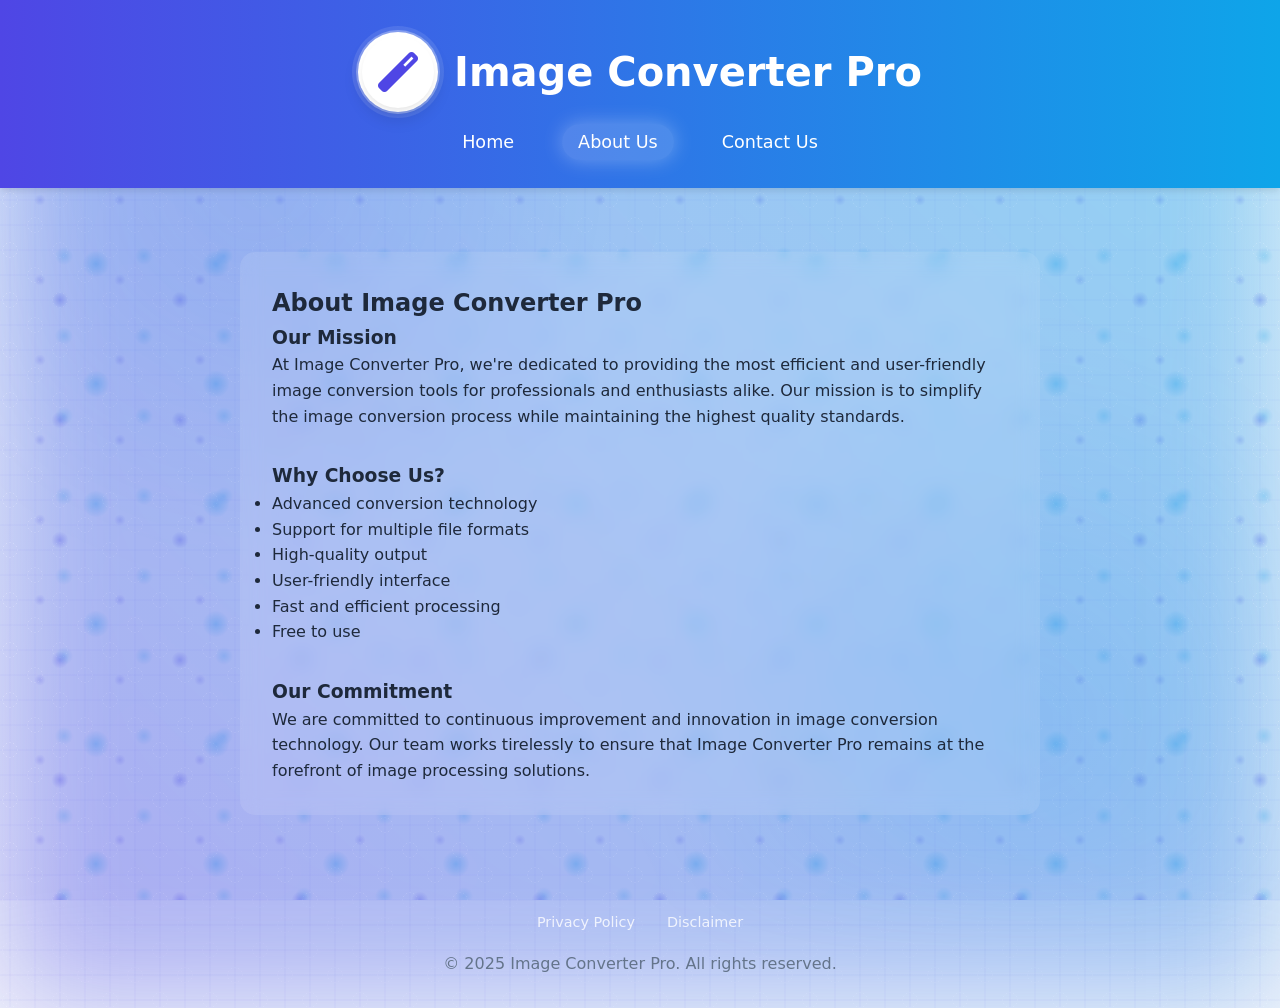
<file: about.html>
<!DOCTYPE html>
<html lang="en">
<head>
    <meta charset="UTF-8">
    <meta name="viewport" content="width=device-width, initial-scale=1.0">
    <title>About Us - Image Converter Pro</title>
    <link rel="stylesheet" href="styles.css">
    <link rel="stylesheet" href="https://cdnjs.cloudflare.com/ajax/libs/font-awesome/6.0.0/css/all.min.css">
</head>
<body>
    <div class="page-wrapper">
        <div class="background-animation"></div>
        <div class="floating-particles"></div>
        <div class="glow-effects"></div>
        
        <header class="main-header">
            <div class="header-glow"></div>
            <div class="logo">
                <div class="logo-wrapper">
                    <i class="fas fa-magic"></i>
                </div>
                <h1>Image Converter Pro</h1>
            </div>
            <nav class="main-nav">
                <ul>
                    <li><a href="index.html">Home</a></li>
                    <li><a href="about.html" class="active">About Us</a></li>
                    <li><a href="contact.html">Contact Us</a></li>
                </ul>
            </nav>
        </header>

        <main class="main-content">
            <div class="about-section">
                <h2>About Image Converter Pro</h2>
                <div class="about-content">
                    <div class="mission">
                        <h3>Our Mission</h3>
                        <p>At Image Converter Pro, we're dedicated to providing the most efficient and user-friendly image conversion tools for professionals and enthusiasts alike. Our mission is to simplify the image conversion process while maintaining the highest quality standards.</p>
                    </div>
                    
                    <div class="features">
                        <h3>Why Choose Us?</h3>
                        <ul>
                            <li>Advanced conversion technology</li>
                            <li>Support for multiple file formats</li>
                            <li>High-quality output</li>
                            <li>User-friendly interface</li>
                            <li>Fast and efficient processing</li>
                            <li>Free to use</li>
                        </ul>
                    </div>
                    
                    <div class="team">
                        <h3>Our Commitment</h3>
                        <p>We are committed to continuous improvement and innovation in image conversion technology. Our team works tirelessly to ensure that Image Converter Pro remains at the forefront of image processing solutions.</p>
                    </div>
                </div>
            </div>
        </main>

        <footer class="main-footer">
            <div class="footer-content">
                <div class="footer-links">
                    <a href="privacy.html">Privacy Policy</a>
                    <a href="disclaimer.html">Disclaimer</a>
                </div>
                <p>© 2025 Image Converter Pro. All rights reserved.</p>
            </div>
        </footer>
    </div>
</body>
</html>
</file>
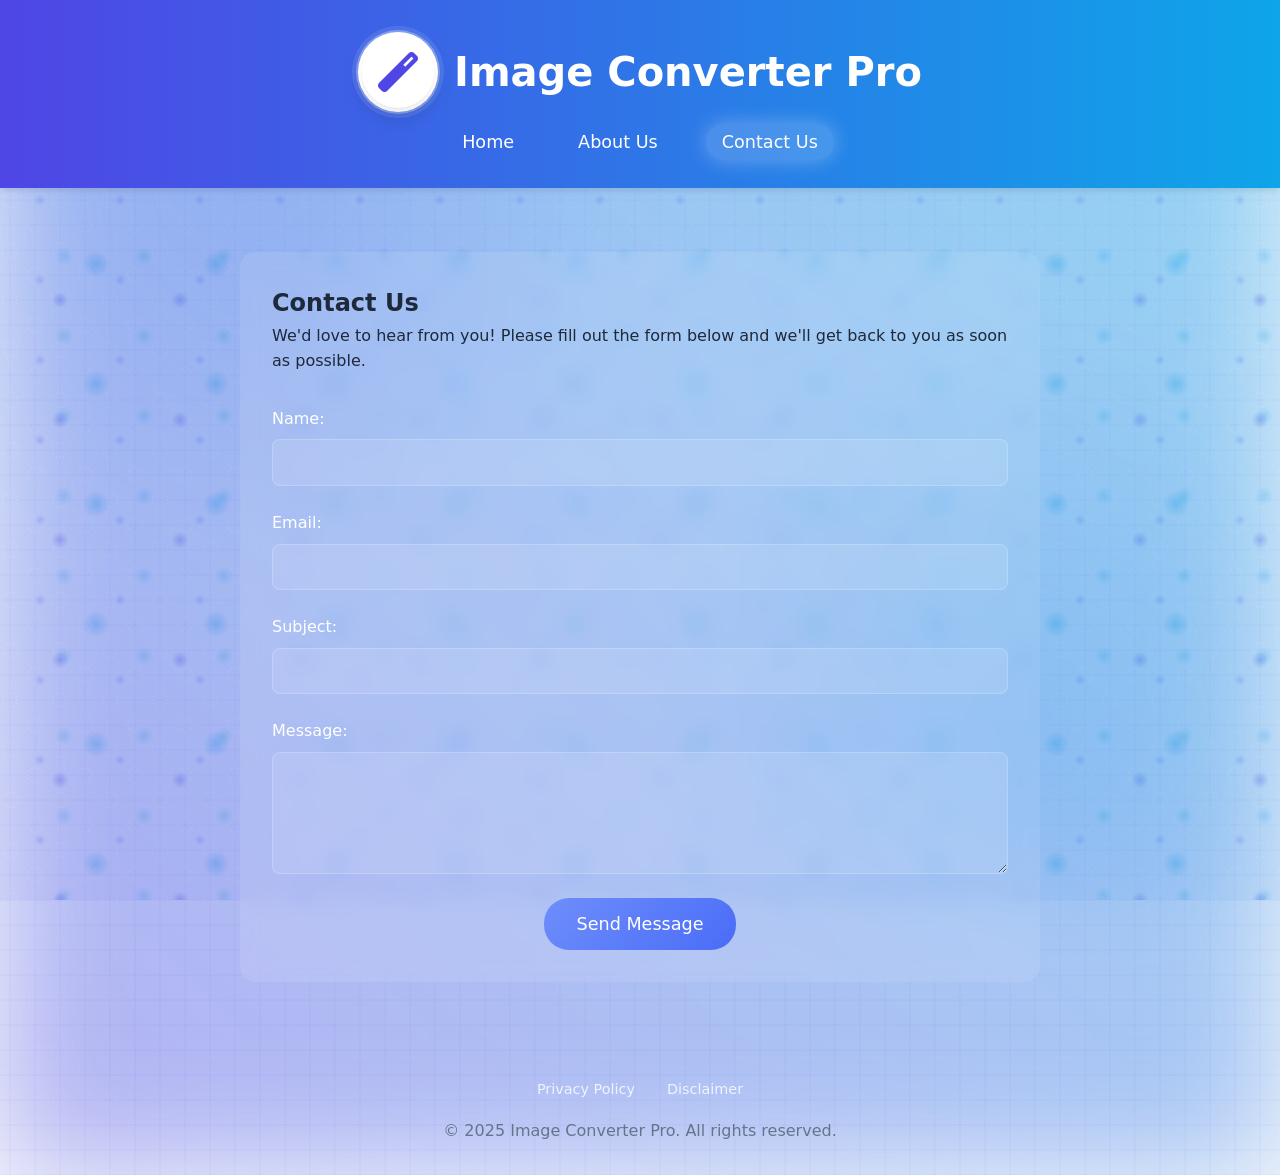
<file: contact.html>
<!DOCTYPE html>
<html lang="en">
<head>
    <meta charset="UTF-8">
    <meta name="viewport" content="width=device-width, initial-scale=1.0">
    <title>Contact Us - Image Converter Pro</title>
    <link rel="stylesheet" href="styles.css">
    <link rel="stylesheet" href="https://cdnjs.cloudflare.com/ajax/libs/font-awesome/6.0.0/css/all.min.css">
</head>
<body>
    <div class="page-wrapper">
        <div class="background-animation"></div>
        <div class="floating-particles"></div>
        <div class="glow-effects"></div>
        
        <header class="main-header">
            <div class="header-glow"></div>
            <div class="logo">
                <div class="logo-wrapper">
                    <i class="fas fa-magic"></i>
                </div>
                <h1>Image Converter Pro</h1>
            </div>
            <nav class="main-nav">
                <ul>
                    <li><a href="index.html">Home</a></li>
                    <li><a href="about.html">About Us</a></li>
                    <li><a href="contact.html" class="active">Contact Us</a></li>
                </ul>
            </nav>
        </header>

        <main class="main-content">
            <div class="contact-section">
                <h2>Contact Us</h2>
                <p>We'd love to hear from you! Please fill out the form below and we'll get back to you as soon as possible.</p>
                
                <form class="contact-form">
                    <div class="form-group">
                        <label for="name">Name:</label>
                        <input type="text" id="name" name="name" required>
                    </div>
                    
                    <div class="form-group">
                        <label for="email">Email:</label>
                        <input type="email" id="email" name="email" required>
                    </div>
                    
                    <div class="form-group">
                        <label for="subject">Subject:</label>
                        <input type="text" id="subject" name="subject" required>
                    </div>
                    
                    <div class="form-group">
                        <label for="message">Message:</label>
                        <textarea id="message" name="message" rows="5" required></textarea>
                    </div>
                    
                    <button type="submit" class="submit-btn">Send Message</button>
                </form>
            </div>
        </main>

        <footer class="main-footer">
            <div class="footer-content">
                <div class="footer-links">
                    <a href="privacy.html">Privacy Policy</a>
                    <a href="disclaimer.html">Disclaimer</a>
                </div>
                <p>© 2025 Image Converter Pro. All rights reserved.</p>
            </div>
        </footer>
    </div>
</body>
</html>
</file>
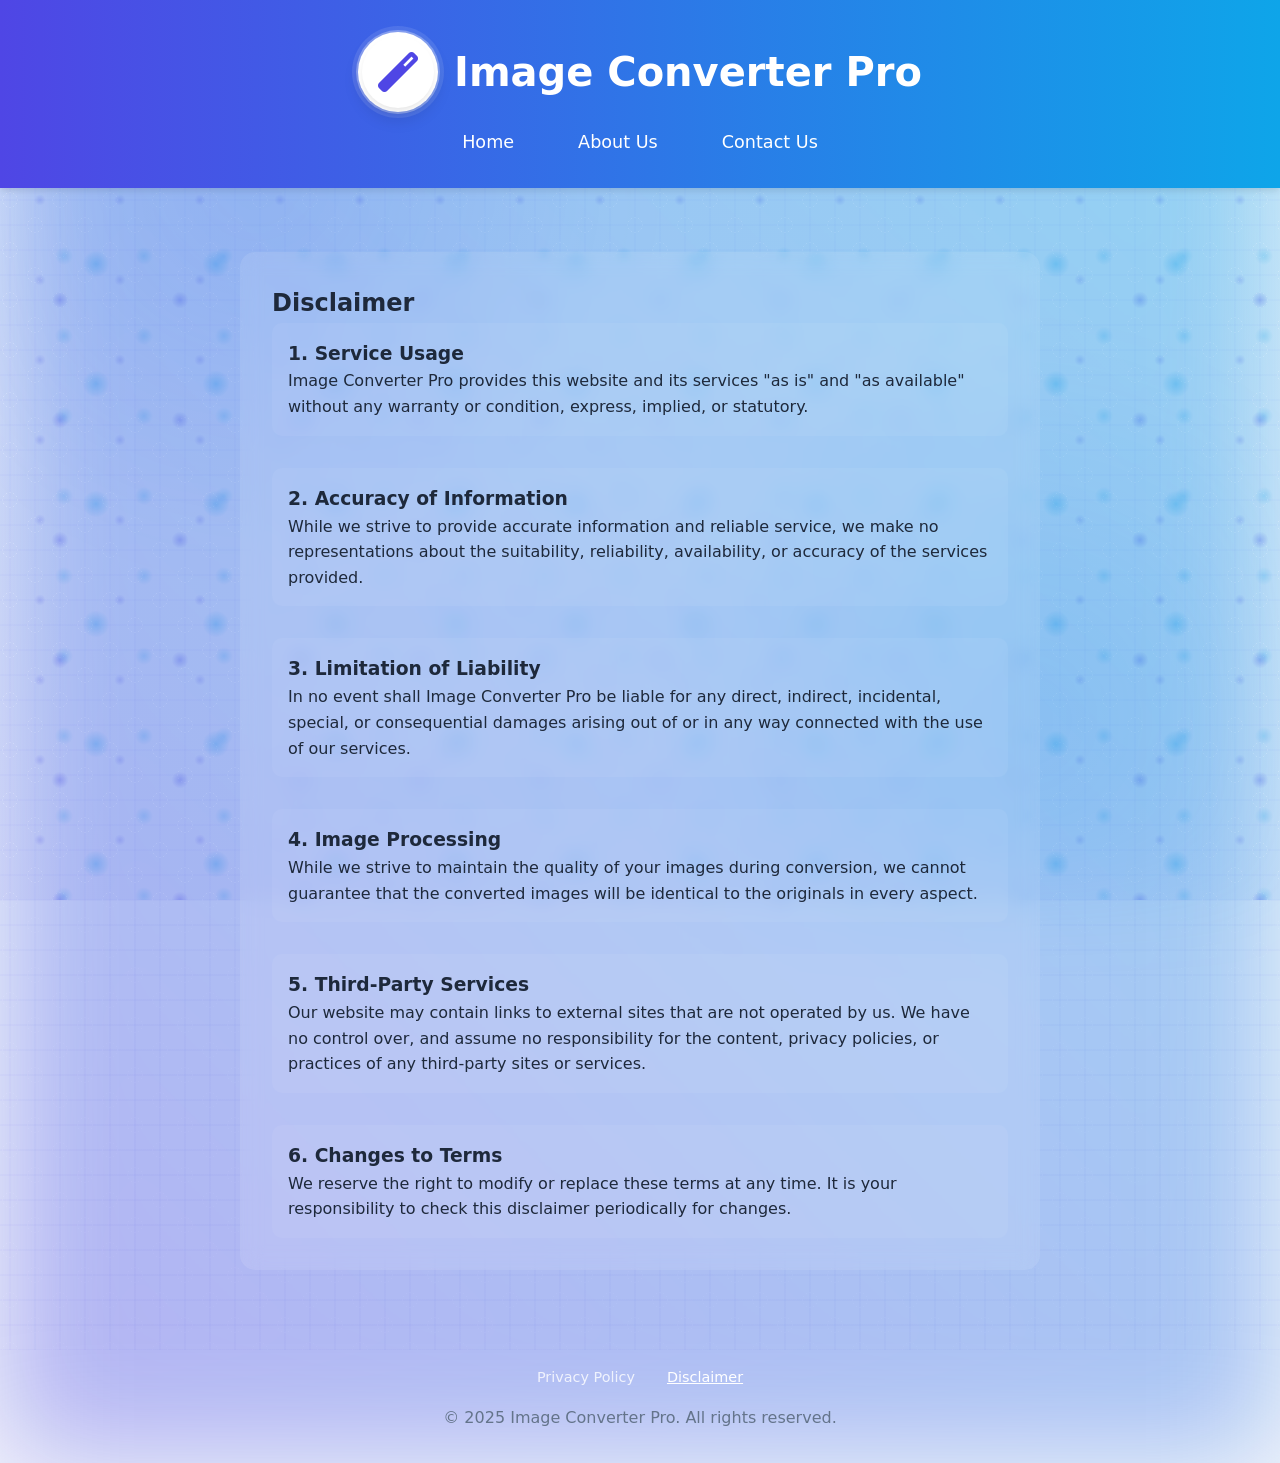
<file: disclaimer.html>
<!DOCTYPE html>
<html lang="en">
<head>
    <meta charset="UTF-8">
    <meta name="viewport" content="width=device-width, initial-scale=1.0">
    <title>Disclaimer - Image Converter Pro</title>
    <link rel="stylesheet" href="styles.css">
    <link rel="stylesheet" href="https://cdnjs.cloudflare.com/ajax/libs/font-awesome/6.0.0/css/all.min.css">
</head>
<body>
    <div class="page-wrapper">
        <div class="background-animation"></div>
        <div class="floating-particles"></div>
        <div class="glow-effects"></div>
        
        <header class="main-header">
            <div class="header-glow"></div>
            <div class="logo">
                <div class="logo-wrapper">
                    <i class="fas fa-magic"></i>
                </div>
                <h1>Image Converter Pro</h1>
            </div>
            <nav class="main-nav">
                <ul>
                    <li><a href="index.html">Home</a></li>
                    <li><a href="about.html">About Us</a></li>
                    <li><a href="contact.html">Contact Us</a></li>
                </ul>
            </nav>
        </header>

        <main class="main-content">
            <div class="disclaimer-section">
                <h2>Disclaimer</h2>
                <div class="disclaimer-content">
                    <section>
                        <h3>1. Service Usage</h3>
                        <p>Image Converter Pro provides this website and its services "as is" and "as available" without any warranty or condition, express, implied, or statutory.</p>
                    </section>

                    <section>
                        <h3>2. Accuracy of Information</h3>
                        <p>While we strive to provide accurate information and reliable service, we make no representations about the suitability, reliability, availability, or accuracy of the services provided.</p>
                    </section>

                    <section>
                        <h3>3. Limitation of Liability</h3>
                        <p>In no event shall Image Converter Pro be liable for any direct, indirect, incidental, special, or consequential damages arising out of or in any way connected with the use of our services.</p>
                    </section>

                    <section>
                        <h3>4. Image Processing</h3>
                        <p>While we strive to maintain the quality of your images during conversion, we cannot guarantee that the converted images will be identical to the originals in every aspect.</p>
                    </section>

                    <section>
                        <h3>5. Third-Party Services</h3>
                        <p>Our website may contain links to external sites that are not operated by us. We have no control over, and assume no responsibility for the content, privacy policies, or practices of any third-party sites or services.</p>
                    </section>

                    <section>
                        <h3>6. Changes to Terms</h3>
                        <p>We reserve the right to modify or replace these terms at any time. It is your responsibility to check this disclaimer periodically for changes.</p>
                    </section>
                </div>
            </div>
        </main>

        <footer class="main-footer">
            <div class="footer-content">
                <div class="footer-links">
                    <a href="privacy.html">Privacy Policy</a>
                    <a href="disclaimer.html" class="active">Disclaimer</a>
                </div>
                <p>© 2025 Image Converter Pro. All rights reserved.</p>
            </div>
        </footer>
    </div>
</body>
</html>
</file>
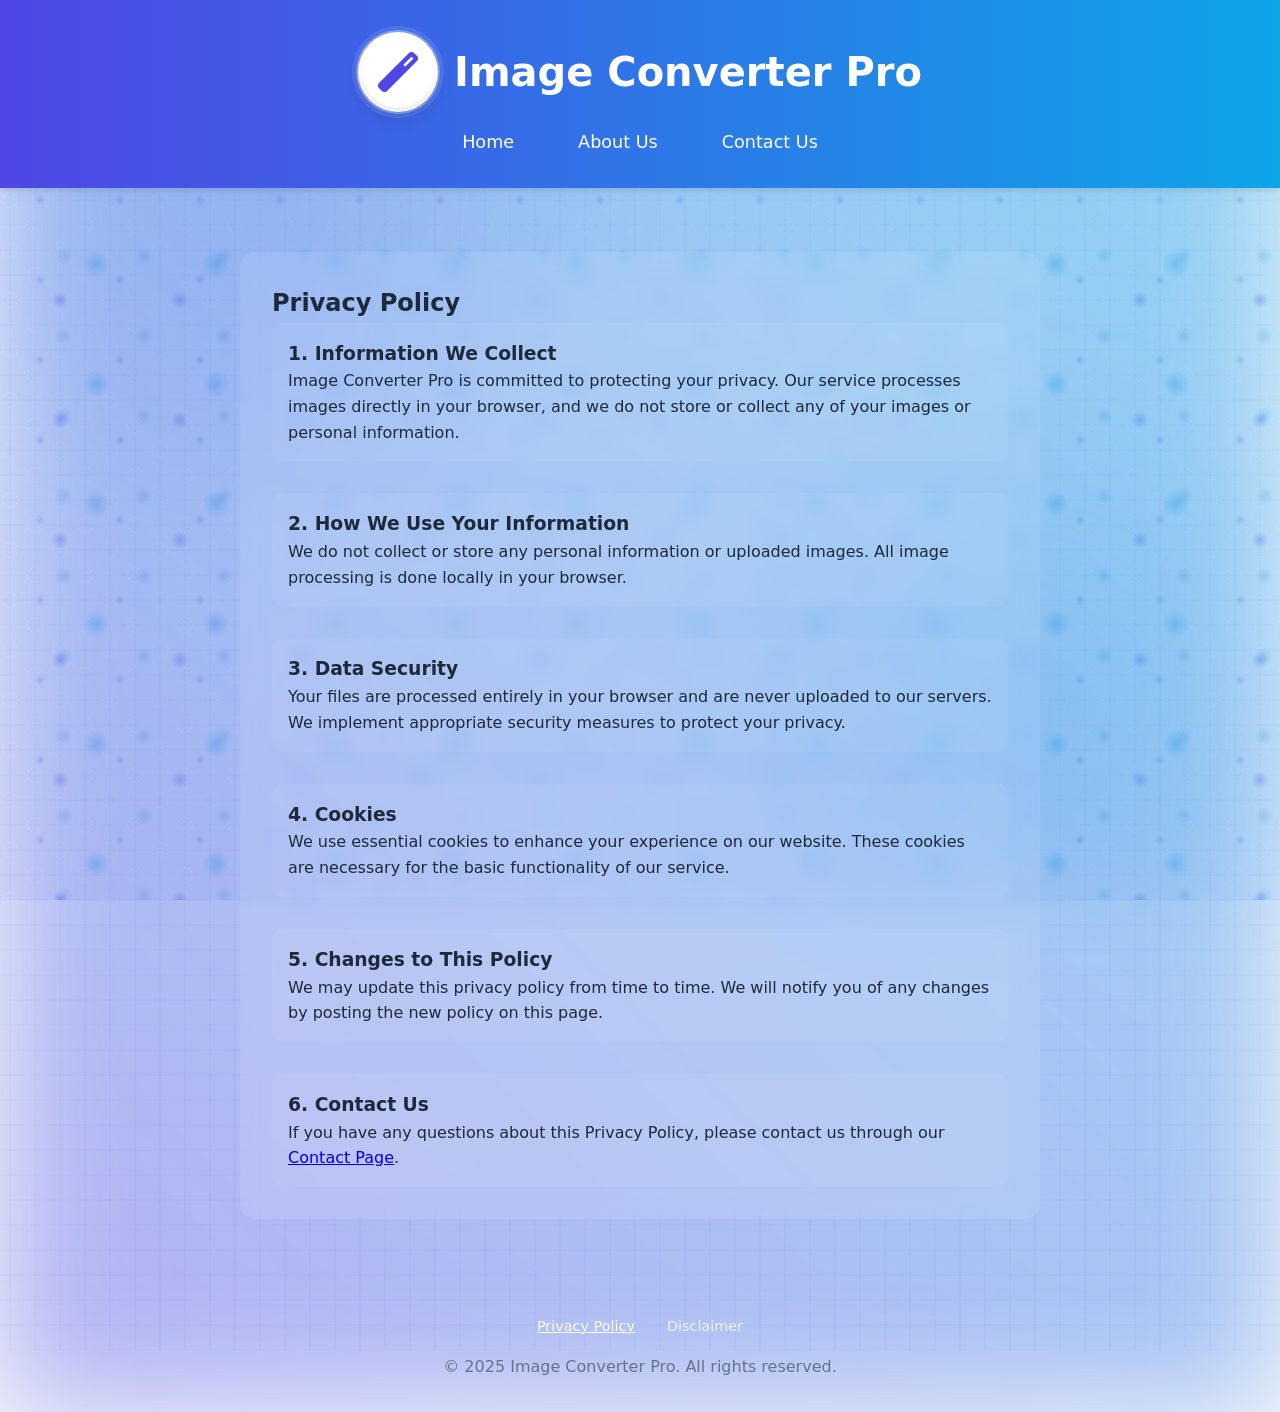
<file: privacy.html>
<!DOCTYPE html>
<html lang="en">
<head>
    <meta charset="UTF-8">
    <meta name="viewport" content="width=device-width, initial-scale=1.0">
    <title>Privacy Policy - Image Converter Pro</title>
    <link rel="stylesheet" href="styles.css">
    <link rel="stylesheet" href="https://cdnjs.cloudflare.com/ajax/libs/font-awesome/6.0.0/css/all.min.css">
</head>
<body>
    <div class="page-wrapper">
        <div class="background-animation"></div>
        <div class="floating-particles"></div>
        <div class="glow-effects"></div>
        
        <header class="main-header">
            <div class="header-glow"></div>
            <div class="logo">
                <div class="logo-wrapper">
                    <i class="fas fa-magic"></i>
                </div>
                <h1>Image Converter Pro</h1>
            </div>
            <nav class="main-nav">
                <ul>
                    <li><a href="index.html">Home</a></li>
                    <li><a href="about.html">About Us</a></li>
                    <li><a href="contact.html">Contact Us</a></li>
                </ul>
            </nav>
        </header>

        <main class="main-content">
            <div class="privacy-section">
                <h2>Privacy Policy</h2>
                <div class="privacy-content">
                    <section>
                        <h3>1. Information We Collect</h3>
                        <p>Image Converter Pro is committed to protecting your privacy. Our service processes images directly in your browser, and we do not store or collect any of your images or personal information.</p>
                    </section>

                    <section>
                        <h3>2. How We Use Your Information</h3>
                        <p>We do not collect or store any personal information or uploaded images. All image processing is done locally in your browser.</p>
                    </section>

                    <section>
                        <h3>3. Data Security</h3>
                        <p>Your files are processed entirely in your browser and are never uploaded to our servers. We implement appropriate security measures to protect your privacy.</p>
                    </section>

                    <section>
                        <h3>4. Cookies</h3>
                        <p>We use essential cookies to enhance your experience on our website. These cookies are necessary for the basic functionality of our service.</p>
                    </section>

                    <section>
                        <h3>5. Changes to This Policy</h3>
                        <p>We may update this privacy policy from time to time. We will notify you of any changes by posting the new policy on this page.</p>
                    </section>

                    <section>
                        <h3>6. Contact Us</h3>
                        <p>If you have any questions about this Privacy Policy, please contact us through our <a href="contact.html">Contact Page</a>.</p>
                    </section>
                </div>
            </div>
        </main>

        <footer class="main-footer">
            <div class="footer-content">
                <div class="footer-links">
                    <a href="privacy.html" class="active">Privacy Policy</a>
                    <a href="disclaimer.html">Disclaimer</a>
                </div>
                <p>© 2025 Image Converter Pro. All rights reserved.</p>
            </div>
        </footer>
    </div>
</body>
</html>
</file>
<file: styles.css>
* {
    margin: 0;
    padding: 0;
    box-sizing: border-box;
    font-family: 'Segoe UI', system-ui, -apple-system, sans-serif;
}

:root {
    --primary-color: #4f46e5;
    --primary-dark: #4338ca;
    --secondary-color: #0ea5e9;
    --accent-color: #10b981;
    --background-color: #f8fafc;
    --card-background: #ffffff;
    --text-primary: #1e293b;
    --text-secondary: #64748b;
    --border-color: #e2e8f0;
    --success-color: #22c55e;
    --shadow-sm: 0 1px 3px rgba(0, 0, 0, 0.1);
    --shadow-md: 0 4px 6px -1px rgba(0, 0, 0, 0.1);
    --shadow-lg: 0 10px 15px -3px rgba(0, 0, 0, 0.1);
}

body {
    background-color: var(--background-color);
    color: var(--text-primary);
    line-height: 1.6;
    min-height: 100vh;
}

.page-wrapper {
    min-height: 100vh;
    display: flex;
    flex-direction: column;
    position: relative;
    overflow: hidden;
}

.background-animation {
    position: fixed;
    top: 0;
    left: 0;
    right: 0;
    bottom: 0;
    background: linear-gradient(45deg, #4f46e510, #0ea5e910);
    z-index: -1;
}

.background-animation::before {
    content: '';
    position: absolute;
    top: -50%;
    left: -50%;
    width: 200%;
    height: 200%;
    background: radial-gradient(circle, transparent 20%, #ffffff 20.5%, #ffffff 21%, transparent 21.5%, transparent),
                radial-gradient(circle, transparent 20%, #ffffff 20.5%, #ffffff 21%, transparent 21.5%, transparent) 25px 25px,
                linear-gradient(#4f46e508 2px, transparent 2px) 0 -1px,
                linear-gradient(90deg, #4f46e508 2px, transparent 2px) -1px 0;
    background-size: 50px 50px, 50px 50px, 25px 25px, 25px 25px;
    animation: backgroundMove 15s linear infinite;
}

@keyframes backgroundMove {
    0% {
        transform: translate(0, 0);
    }
    100% {
        transform: translate(50px, 50px);
    }
}

.main-header {
    text-align: center;
    padding: 2rem 1rem;
    background: linear-gradient(to right, var(--primary-color), var(--secondary-color));
    color: white;
    margin-bottom: 2rem;
    box-shadow: var(--shadow-md);
}

.logo {
    display: flex;
    align-items: center;
    justify-content: center;
    gap: 1rem;
    margin-bottom: 1rem;
}

.logo i {
    font-size: 2.5rem;
    background: white;
    color: var(--primary-color);
    padding: 1rem;
    border-radius: 50%;
    box-shadow: var(--shadow-md);
}

.logo h1 {
    font-size: 2.5rem;
    font-weight: 700;
}

.tagline {
    font-size: 1.2rem;
    opacity: 0.9;
}

.main-content {
    flex: 1;
    padding: 0 1rem;
    max-width: 1200px;
    margin: 0 auto;
    width: 100%;
}

.converter-card {
    background: var(--card-background);
    border-radius: 1rem;
    box-shadow: var(--shadow-lg);
    overflow: hidden;
    transition: transform 0.3s ease, box-shadow 0.3s ease;
}

.converter-card:hover {
    transform: translateY(-5px);
    box-shadow: 
        0 20px 25px -5px rgba(0, 0, 0, 0.1),
        0 10px 10px -5px rgba(0, 0, 0, 0.04);
}

.upload-section {
    padding: 2rem;
}

.drop-zone {
    border: 2px dashed var(--primary-color);
    border-radius: 1rem;
    padding: 3rem 2rem;
    text-align: center;
    cursor: pointer;
    transition: all 0.3s ease;
    background: linear-gradient(to bottom right, #4f46e505, #0ea5e505);
}

.drop-zone:hover {
    border-color: var(--secondary-color);
    transform: translateY(-2px);
    box-shadow: var(--shadow-md);
}

.drop-zone i {
    font-size: 4rem;
    color: var(--primary-color);
    margin-bottom: 1rem;
}

.drop-zone h3 {
    font-size: 1.5rem;
    color: var(--text-primary);
    margin-bottom: 0.5rem;
}

.upload-btn {
    background: var(--primary-color);
    color: white;
    border: none;
    padding: 1rem 2rem;
    border-radius: 0.5rem;
    font-size: 1.1rem;
    cursor: pointer;
    transition: all 0.3s ease;
    margin: 1rem 0;
}

.upload-btn:hover {
    background: var(--primary-dark);
    transform: translateY(-2px);
    box-shadow: var(--shadow-md);
}

.file-types {
    color: var(--text-secondary);
    font-size: 0.9rem;
    margin-top: 1rem;
}

.preview-section {
    padding: 2rem;
    border-bottom: 1px solid var(--border-color);
}

.preview-section h3 {
    display: flex;
    align-items: center;
    gap: 0.5rem;
    color: var(--text-primary);
    margin-bottom: 1rem;
}

.preview-container {
    display: flex;
    flex-direction: column;
    align-items: center;
    gap: 1rem;
}

.preview-container img {
    max-width: 100%;
    max-height: 400px;
    border-radius: 0.5rem;
    box-shadow: var(--shadow-md);
}

.image-info {
    color: var(--text-secondary);
    font-size: 0.9rem;
}

.format-section {
    padding: 2rem;
    border-bottom: 1px solid var(--border-color);
}

.format-section h3 {
    display: flex;
    align-items: center;
    gap: 0.5rem;
    margin-bottom: 1.5rem;
}

.format-grid {
    display: grid;
    grid-template-columns: repeat(auto-fit, minmax(120px, 1fr));
    gap: 1rem;
}

.format-btn {
    display: flex;
    flex-direction: column;
    align-items: center;
    gap: 0.5rem;
    padding: 1rem;
    border: 2px solid var(--border-color);
    border-radius: 0.5rem;
    background: var(--card-background);
    cursor: pointer;
    transition: all 0.3s ease;
}

.format-btn:hover {
    border-color: var(--primary-color);
    transform: translateY(-2px);
    box-shadow: var(--shadow-sm);
}

.format-btn.active {
    background: var(--primary-color);
    border-color: var(--primary-color);
    color: white;
}

.format-btn i {
    font-size: 1.5rem;
}

.settings-section {
    padding: 2rem;
    border-bottom: 1px solid var(--border-color);
}

.settings-section h3 {
    display: flex;
    align-items: center;
    gap: 0.5rem;
    margin-bottom: 1.5rem;
}

.settings-grid {
    display: grid;
    grid-template-columns: repeat(auto-fit, minmax(250px, 1fr));
    gap: 1.5rem;
}

.setting-card {
    background: var(--background-color);
    padding: 1.5rem;
    border-radius: 0.5rem;
    box-shadow: var(--shadow-sm);
}

.setting-card label {
    display: flex;
    align-items: center;
    gap: 0.5rem;
    margin-bottom: 1rem;
    color: var(--text-primary);
    font-weight: 500;
}

.setting-card input[type="range"] {
    width: 100%;
    height: 6px;
    background: var(--border-color);
    border-radius: 3px;
    outline: none;
    -webkit-appearance: none;
}

.setting-card input[type="range"]::-webkit-slider-thumb {
    -webkit-appearance: none;
    width: 18px;
    height: 18px;
    background: var(--primary-color);
    border-radius: 50%;
    cursor: pointer;
    transition: all 0.3s ease;
}

.setting-card input[type="range"]::-webkit-slider-thumb:hover {
    transform: scale(1.3);
    box-shadow: 0 0 10px var(--primary-color);
}

.setting-card select {
    width: 100%;
    padding: 0.8rem;
    border: 1px solid var(--border-color);
    border-radius: 0.5rem;
    background: white;
    color: var(--text-primary);
    cursor: pointer;
}

.custom-size {
    display: flex;
    align-items: center;
    gap: 1rem;
    margin: 1rem 0;
}

.custom-size input {
    width: 120px;
    height: 40px;
    padding: 0.5rem;
    border: 1px solid var(--border-color);
    border-radius: 0.25rem;
    font-size: 1rem;
}

.custom-size span {
    font-size: 1.2rem;
    color: var(--text-color);
}

.size-inputs {
    display: flex;
    align-items: center;
    gap: 0.5rem;
}

.size-input-group {
    display: flex;
    flex-direction: column;
    gap: 0.5rem;
}

.size-input-group label {
    font-size: 0.9rem;
    color: var(--text-color-light);
}

.action-buttons {
    padding: 2rem;
    text-align: center;
}

.convert-btn {
    background: linear-gradient(to right, var(--primary-color), var(--secondary-color));
    color: white;
    border: none;
    padding: 1rem 3rem;
    border-radius: 0.5rem;
    font-size: 1.2rem;
    cursor: pointer;
    transition: all 0.3s ease;
    display: inline-flex;
    align-items: center;
    gap: 0.5rem;
}

.convert-btn:hover {
    transform: translateY(-2px);
    box-shadow: var(--shadow-md);
}

.convert-btn:disabled {
    opacity: 0.7;
    cursor: not-allowed;
}

.convert-btn::before {
    content: '';
    position: absolute;
    top: 0;
    left: 0;
    width: 100%;
    height: 100%;
    background: linear-gradient(45deg,
        transparent 0%,
        rgba(255, 255, 255, 0.2) 50%,
        transparent 100%);
    transform: translateX(-100%);
    transition: transform 0.6s;
}

.convert-btn:hover::before {
    transform: translateX(100%);
}

.download-section {
    padding: 2rem;
    text-align: center;
    background: linear-gradient(to right, #f0fdf4, #ecfdf5);
    border-top: 1px solid var(--border-color);
}

.success-message {
    margin-bottom: 2rem;
}

.success-message i {
    font-size: 3rem;
    color: var(--success-color);
    margin-bottom: 1rem;
}

.success-message h3 {
    color: var(--success-color);
    margin-bottom: 0.5rem;
}

.download-btn {
    background: var(--success-color);
    color: white;
    border: none;
    padding: 1rem 2rem;
    border-radius: 0.5rem;
    font-size: 1.1rem;
    cursor: pointer;
    transition: all 0.3s ease;
    display: inline-flex;
    align-items: center;
    gap: 0.5rem;
}

.download-btn:hover {
    transform: translateY(-2px);
    box-shadow: var(--shadow-md);
    background: #1ca14d;
}

.main-footer {
    text-align: center;
    padding: 2rem;
    color: var(--text-secondary);
    margin-top: 2rem;
}

/* Navigation Styles */
.main-nav {
    margin-top: 1rem;
}

.main-nav ul {
    list-style: none;
    padding: 0;
    margin: 0;
    display: flex;
    justify-content: center;
    gap: 2rem;
}

.main-nav a {
    color: #fff;
    text-decoration: none;
    font-size: 1.1rem;
    padding: 0.5rem 1rem;
    border-radius: 20px;
    transition: all 0.3s ease;
}

.main-nav a:hover {
    background: rgba(255, 255, 255, 0.1);
    box-shadow: 0 0 15px rgba(255, 255, 255, 0.2);
}

.main-nav a.active {
    background: rgba(255, 255, 255, 0.15);
    box-shadow: 0 0 20px rgba(255, 255, 255, 0.3);
}

/* Footer Styles */
.footer-content {
    display: flex;
    flex-direction: column;
    align-items: center;
    gap: 1rem;
}

.footer-links {
    display: flex;
    gap: 2rem;
}

.footer-links a {
    color: #fff;
    text-decoration: none;
    font-size: 0.9rem;
    opacity: 0.8;
    transition: opacity 0.3s ease;
}

.footer-links a:hover {
    opacity: 1;
}

.footer-links a.active {
    opacity: 1;
    text-decoration: underline;
}

/* Legal Pages Styles */
.privacy-section,
.disclaimer-section,
.about-section,
.contact-section {
    max-width: 800px;
    margin: 2rem auto;
    padding: 2rem;
    background: rgba(255, 255, 255, 0.1);
    border-radius: 15px;
    backdrop-filter: blur(10px);
}

.privacy-content,
.disclaimer-content,
.about-content {
    display: flex;
    flex-direction: column;
    gap: 2rem;
}

.privacy-content section,
.disclaimer-content section {
    padding: 1rem;
    background: rgba(255, 255, 255, 0.05);
    border-radius: 10px;
}

.contact-form {
    display: flex;
    flex-direction: column;
    gap: 1.5rem;
    margin-top: 2rem;
}

.form-group {
    display: flex;
    flex-direction: column;
    gap: 0.5rem;
}

.form-group label {
    color: #fff;
    font-size: 1rem;
}

.form-group input,
.form-group textarea {
    padding: 0.8rem;
    border-radius: 8px;
    border: 1px solid rgba(255, 255, 255, 0.2);
    background: rgba(255, 255, 255, 0.1);
    color: #fff;
    font-size: 1rem;
}

.form-group input:focus,
.form-group textarea:focus {
    outline: none;
    border-color: rgba(255, 255, 255, 0.4);
    box-shadow: 0 0 15px rgba(255, 255, 255, 0.1);
}

.submit-btn {
    background: linear-gradient(135deg, #6e8efb, #4a6cf7);
    color: white;
    padding: 1rem 2rem;
    border: none;
    border-radius: 25px;
    font-size: 1.1rem;
    cursor: pointer;
    transition: all 0.3s ease;
    align-self: center;
}

.submit-btn:hover {
    transform: translateY(-2px);
    box-shadow: 0 5px 15px rgba(74, 108, 247, 0.4);
}

/* Animations */
@keyframes spin {
    0% { transform: rotate(0deg); }
    100% { transform: rotate(360deg); }
}

.converting i {
    animation: convertingSpin 1.5s linear infinite;
}

@keyframes convertingSpin {
    0% {
        transform: rotate(0deg) scale(1);
    }
    50% {
        transform: rotate(180deg) scale(1.2);
    }
    100% {
        transform: rotate(360deg) scale(1);
    }
}

/* Enhanced Background Effects */
.floating-particles {
    position: fixed;
    top: 0;
    left: 0;
    width: 100%;
    height: 100%;
    pointer-events: none;
    z-index: -1;
}

.floating-particles::before,
.floating-particles::after {
    content: '';
    position: absolute;
    width: 100%;
    height: 100%;
    background-image: 
        radial-gradient(circle at 50% 50%, var(--primary-color) 0%, transparent 10%),
        radial-gradient(circle at 80% 20%, var(--secondary-color) 0%, transparent 10%);
    background-size: 120px 120px;
    animation: particleFloat 20s linear infinite;
    opacity: 0.3;
}

.floating-particles::after {
    background-size: 80px 80px;
    animation-duration: 30s;
    opacity: 0.2;
}

@keyframes particleFloat {
    0% {
        transform: translateY(0) rotate(0deg);
    }
    100% {
        transform: translateY(-100%) rotate(360deg);
    }
}

.glow-effects {
    position: fixed;
    top: 0;
    left: 0;
    width: 100%;
    height: 100%;
    pointer-events: none;
    z-index: -1;
    background: 
        radial-gradient(circle at 20% 20%, rgba(79, 70, 229, 0.15) 0%, transparent 30%),
        radial-gradient(circle at 80% 80%, rgba(14, 165, 233, 0.15) 0%, transparent 30%);
    filter: blur(40px);
    animation: glowPulse 10s ease-in-out infinite;
}

@keyframes glowPulse {
    0%, 100% {
        opacity: 0.5;
        transform: scale(1);
    }
    50% {
        opacity: 0.7;
        transform: scale(1.2);
    }
}

/* Enhanced Header Effects */
.header-glow {
    position: absolute;
    top: 0;
    left: 0;
    width: 100%;
    height: 100%;
    background: linear-gradient(45deg, 
        rgba(79, 70, 229, 0.4) 0%, 
        rgba(14, 165, 233, 0.4) 100%);
    filter: blur(60px);
    z-index: -1;
}

.logo-wrapper {
    position: relative;
    width: 80px;
    height: 80px;
    display: flex;
    align-items: center;
    justify-content: center;
    border-radius: 50%;
    background: white;
    box-shadow: 
        0 0 0 2px rgba(255, 255, 255, 0.3),
        0 8px 16px rgba(0, 0, 0, 0.1),
        0 0 0 6px rgba(255, 255, 255, 0.1);
    animation: logoFloat 6s ease-in-out infinite;
}

@keyframes logoFloat {
    0%, 100% {
        transform: translateY(0);
    }
    50% {
        transform: translateY(-10px);
    }
}

.header-decoration {
    display: flex;
    align-items: center;
    justify-content: center;
    gap: 1rem;
    margin-top: 1.5rem;
}

.decoration-line {
    height: 2px;
    width: 100px;
    background: linear-gradient(
        to right,
        transparent,
        rgba(255, 255, 255, 0.5),
        transparent
    );
}

/* Enhanced Upload Zone Effects */
.upload-icon-wrapper {
    position: relative;
    display: inline-block;
}

.upload-rings {
    position: absolute;
    top: 50%;
    left: 50%;
    transform: translate(-50%, -50%);
}

.upload-rings .ring {
    position: absolute;
    width: 100px;
    height: 100px;
    border: 2px solid var(--primary-color);
    border-radius: 50%;
    animation: ringPulse 3s ease-out infinite;
    opacity: 0;
}

.upload-rings .ring:nth-child(2) {
    animation-delay: 1s;
}

.upload-rings .ring:nth-child(3) {
    animation-delay: 2s;
}

@keyframes ringPulse {
    0% {
        transform: scale(0.5);
        opacity: 0;
    }
    50% {
        opacity: 0.3;
    }
    100% {
        transform: scale(1.5);
        opacity: 0;
    }
}

/* Enhanced Format Button Effects */
.format-icon-wrapper {
    position: relative;
    display: inline-block;
}

.icon-glow {
    position: absolute;
    top: 50%;
    left: 50%;
    transform: translate(-50%, -50%);
    width: 40px;
    height: 40px;
    background: radial-gradient(circle, 
        rgba(79, 70, 229, 0.2) 0%, 
        transparent 70%);
    border-radius: 50%;
    animation: iconGlow 2s ease-in-out infinite;
}

@keyframes iconGlow {
    0%, 100% {
        transform: translate(-50%, -50%) scale(1);
        opacity: 0.5;
    }
    50% {
        transform: translate(-50%, -50%) scale(1.3);
        opacity: 0.8;
    }
}

.format-btn:hover .icon-glow {
    animation: iconGlowHover 1s ease-in-out infinite;
}

@keyframes iconGlowHover {
    0%, 100% {
        transform: translate(-50%, -50%) scale(1.2);
        opacity: 0.8;
    }
    50% {
        transform: translate(-50%, -50%) scale(1.5);
        opacity: 1;
    }
}

/* Enhanced Success Message Effects */
.success-icon-wrapper {
    position: relative;
    display: inline-block;
    margin-bottom: 1rem;
}

.success-rings {
    position: absolute;
    top: 50%;
    left: 50%;
    transform: translate(-50%, -50%);
}

.success-rings .ring {
    position: absolute;
    width: 60px;
    height: 60px;
    border: 2px solid var(--success-color);
    border-radius: 50%;
    animation: successRing 2s ease-out infinite;
    opacity: 0;
}

.success-rings .ring:nth-child(2) {
    animation-delay: 1s;
}

@keyframes successRing {
    0% {
        transform: scale(0.8);
        opacity: 0;
    }
    50% {
        opacity: 0.5;
    }
    100% {
        transform: scale(1.5);
        opacity: 0;
    }
}

/* Enhanced Input Effects */
.setting-card input[type="range"]::-webkit-slider-thumb:hover {
    transform: scale(1.3);
    box-shadow: 0 0 10px var(--primary-color);
}

.setting-card select:focus,
.setting-card input[type="number"]:focus {
    border-color: var(--primary-color);
    box-shadow: 0 0 0 3px rgba(79, 70, 229, 0.2);
    transform: translateY(-2px);
}

/* Responsive Design */
@media (max-width: 768px) {
    .logo h1 {
        font-size: 2rem;
    }

    .format-grid {
        grid-template-columns: repeat(auto-fit, minmax(100px, 1fr));
    }

    .settings-grid {
        grid-template-columns: 1fr;
    }

    .custom-size-inputs {
        flex-direction: column;
    }

    .custom-size-inputs input {
        width: 100%;
    }
}

/* Hover Effects */
.format-btn:hover i {
    transform: scale(1.1);
    transition: transform 0.3s ease;
}

.setting-card:hover {
    transform: translateY(-2px);
    transition: transform 0.3s ease;
}

/* Focus States */
button:focus, input:focus, select:focus {
    outline: 2px solid var(--primary-color);
    outline-offset: 2px;
}
</file>
